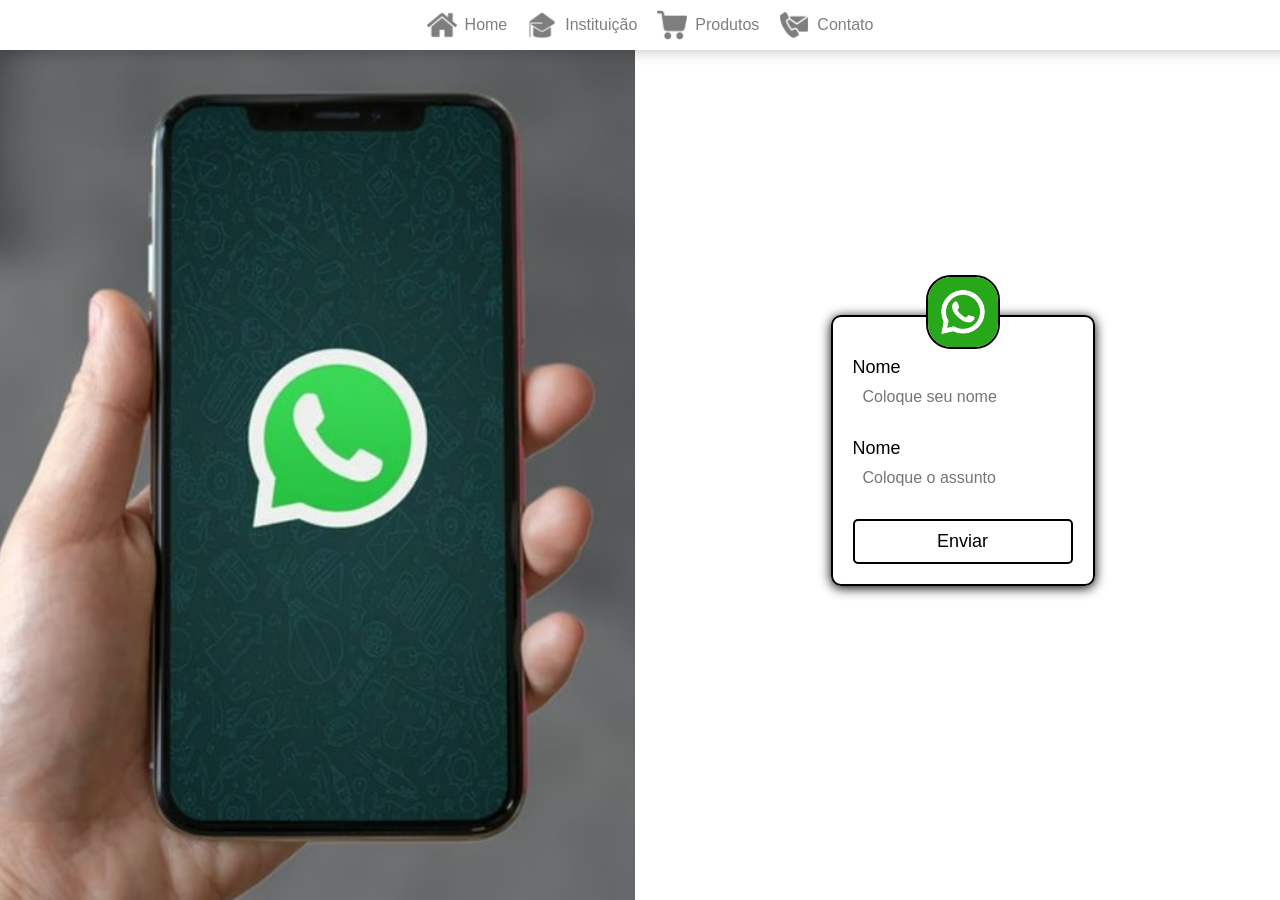
<file: contact/index.html>
<!DOCTYPE html>
<html lang="en">
<head>
    <meta charset="UTF-8">
    <meta name="viewport" content="width=device-width, initial-scale=1.0">
    <title>Contato</title>
<link rel="stylesheet" href="style.css">

</head>
<body>
    <nav>
       <a class="nav-item" href="../home/index.html">
            <img class="icone-nav" src="../assets/icons/home.png" alt="home">
            <p>Home</p>
        </a>
        <a class="nav-item" href="../Institution/index.html">
            <img class="icone-nav" src="../assets/icons/school.png" alt="home">
            <p>Instituição</p>
        </a>
        <a class="nav-item" href="../Products/index.html">
            <img class="icone-nav" src="../assets/icons/cart.png" alt="home">
            <p>Produtos</p>
        </a>
        <a class="nav-item" href="../Contact/index.html">
            <img class="icone-nav" src="../assets/icons/contact-us.png" alt="home">
            <p>Contato</p>
        </a>
    </nav>

    <div id="wrap-open" class="wrap-open" onclick="abrir()">
        <img src="../assets/icons/menu.png" alt="menu">
    </div>

    <div id="menu-mobile">
        <img onclick="fechar()" src="../assets/icons/exit.png" alt="dá o fora daqui">
        <a href="../home/index.html">Home</a>
        <a href="../Institution/index.html">Instituição</a>
        <a href="../Products/index.html">Produtos</a>
        <a href="../contact/index.html">Contato</a>
    </div>

    <section class="s1">
        <div class="img-div"></div>
        <div class="form-div">
            <div class="formulario">
                <img src="../assets/icons/whats.jpg" alt="whatsapp">
                <div class="wrap-inputs">
                    <label for="nome">Nome</label>
                    <input type="text" id="nome" placeholder="Coloque seu nome">
                </div>
                <div class="wrap-inputs">
                    <label for="assunto">Nome</label>
                    <input type="text" id="assunto" placeholder="Coloque o assunto">
                </div>

                <button onclick="enviar()">Enviar</button>
            </div>
        </div>
    </section>

    <script src="script.js"></script>
</body>
</html>
</file>
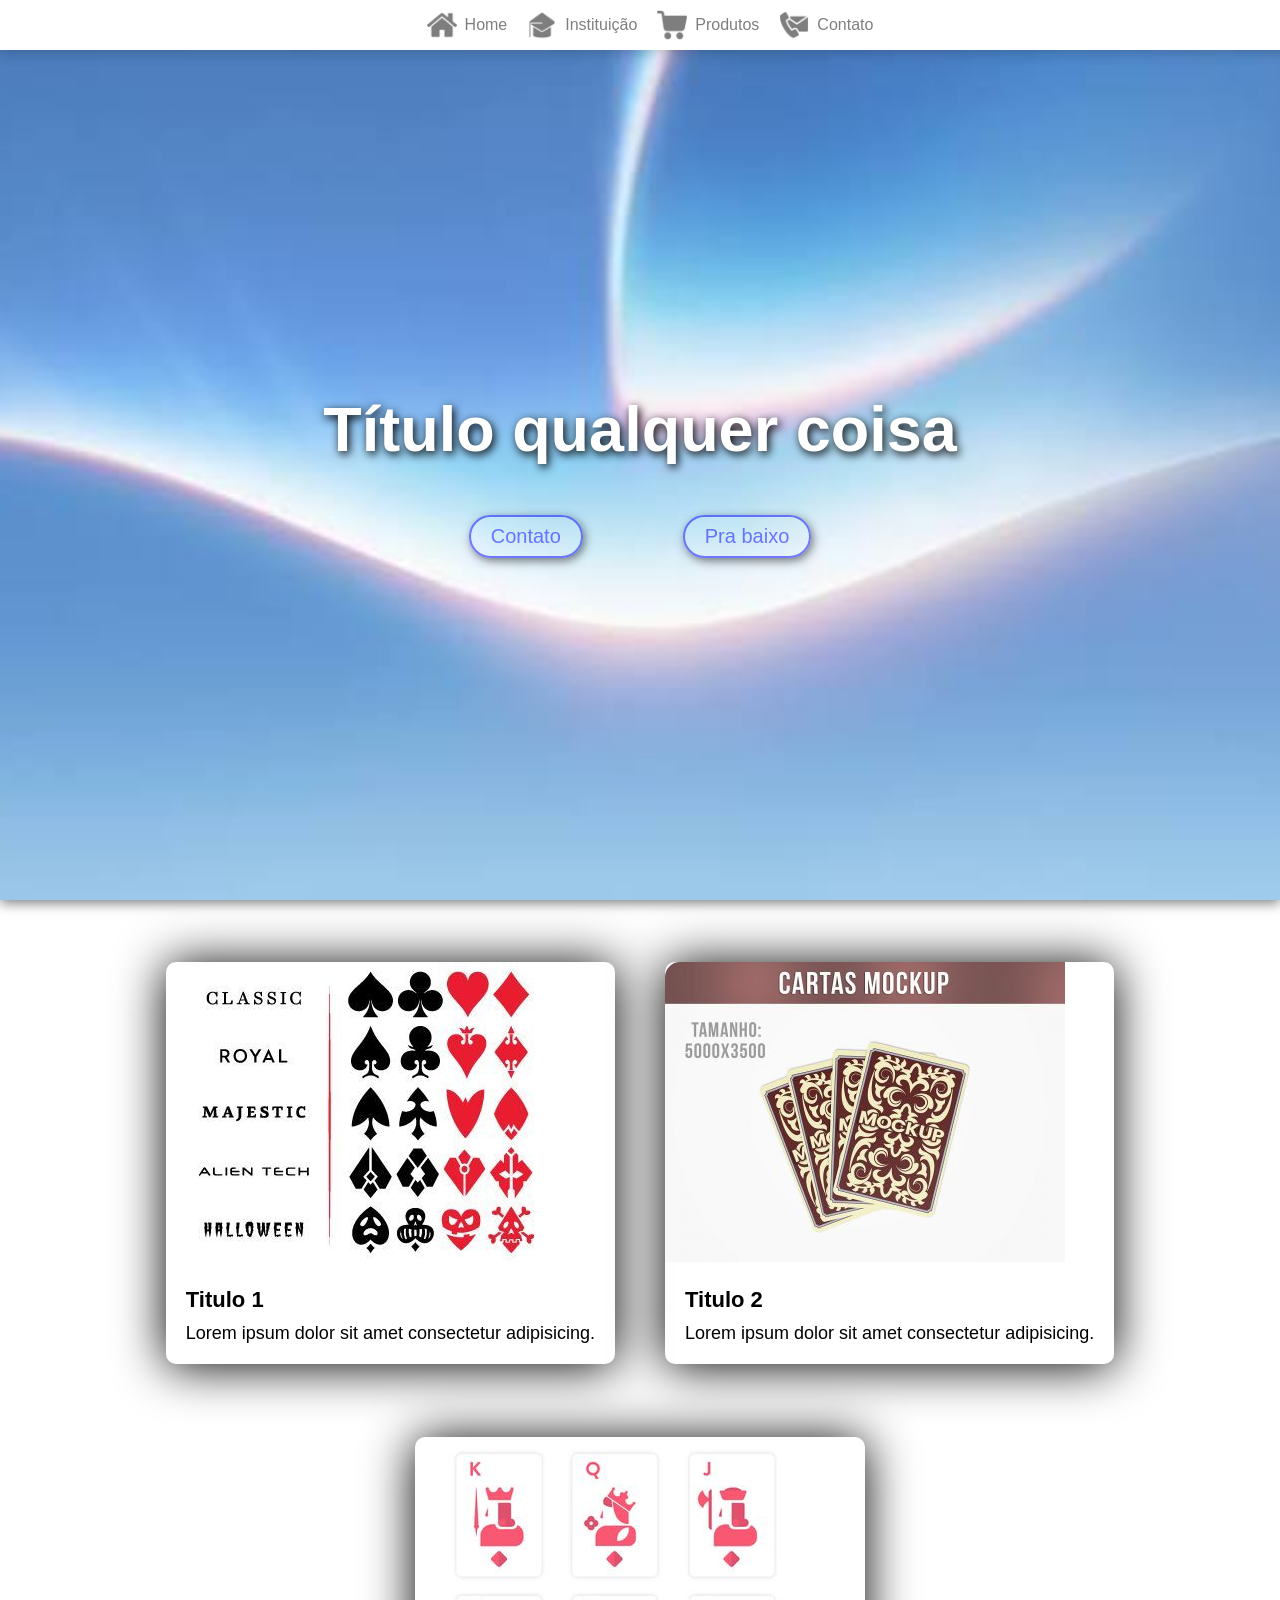
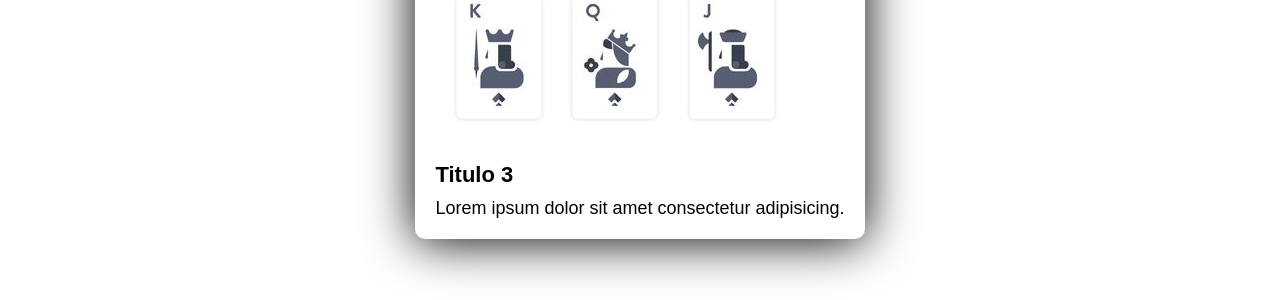
<file: home/index.html>
<!DOCTYPE html>
<html lang="en">
<head>
    <meta charset="UTF-8">
    <meta name="viewport" content="width=device-width, initial-scale=1.0">
    <title>Site institucional</title>
    <link rel="stylesheet" href="style.css">

</head>
<body>
    <nav>
        <a class="nav-item" href="../home/index.html">
            <img class="icone-nav" src="../assets/icons/home.png" alt="home">
            <p>Home</p>
        </a>
        <a class="nav-item" href="../Institution/index.html">
            <img class="icone-nav" src="../assets/icons/school.png" alt="home">
            <p>Instituição</p>
        </a>
        <a class="nav-item" href="../Products/index.html">
            <img class="icone-nav" src="../assets/icons/cart.png" alt="home">
            <p>Produtos</p>
        </a>
        <a class="nav-item" href="../Contact/index.html">
            <img class="icone-nav" src="../assets/icons/contact-us.png" alt="home">
            <p>Contato</p>
        </a>
    </nav>

    <div id="wrap-open" class="wrap-open" onclick="abrir()">
        <img src="../assets/icons/menu.png" alt="menu">
    </div>

    <div id="menu-mobile">
        <img onclick="fechar()" src="../assets/icons/exit.png" alt="dá o fora daqui">
        <a href="../home/index.html">Home</a>
        <a href="../Institution/index.html">Instituição</a>
        <a href="../Products/index.html">Produtos</a>
        <a href="../contact/index.html">Contato</a>
    </div>

    <section class="s1">
         <div class="wrap-divs">
            <div class="tittle-div">
                <h1>Título qualquer coisa</h1>
            </div>
            <div class="wrap-btns">
                <button onclick="irParaContato()">Contato</button>
                <button onclick="praBaixo()">Pra baixo</button>
            </div>
        </div>
    </section>

    <section class="s2">
        <div class="card">
           <div class="wrap-img">
                <img src="../assets/images/card01.jpg" alt="carta1">
            </div>
            <div class="wrap-texts">
                <h2>Titulo 1</h2>
                <p>Lorem ipsum dolor sit amet consectetur adipisicing.</p>
            </div>
        </div>
        <div class="card">
             <div class="wrap-img">
                <img src="../assets/images/card02.jpg" alt="carta2">
            </div>
            <div class="wrap-texts">
                <h2>Titulo 2</h2>
                <p>Lorem ipsum dolor sit amet consectetur adipisicing.</p>
            </div>
        </div>
        <div class="card">
             <div class="wrap-img">
                <img src="../assets/images/card03.jpg" alt="carta3">
            </div>
            <div class="wrap-texts">
                <h2>Titulo 3</h2>
                <p>Lorem ipsum dolor sit amet consectetur adipisicing.</p>
            </div>
        </div>
    </section>

    <script src="script.js"></script>
</body>
</html>
</file>
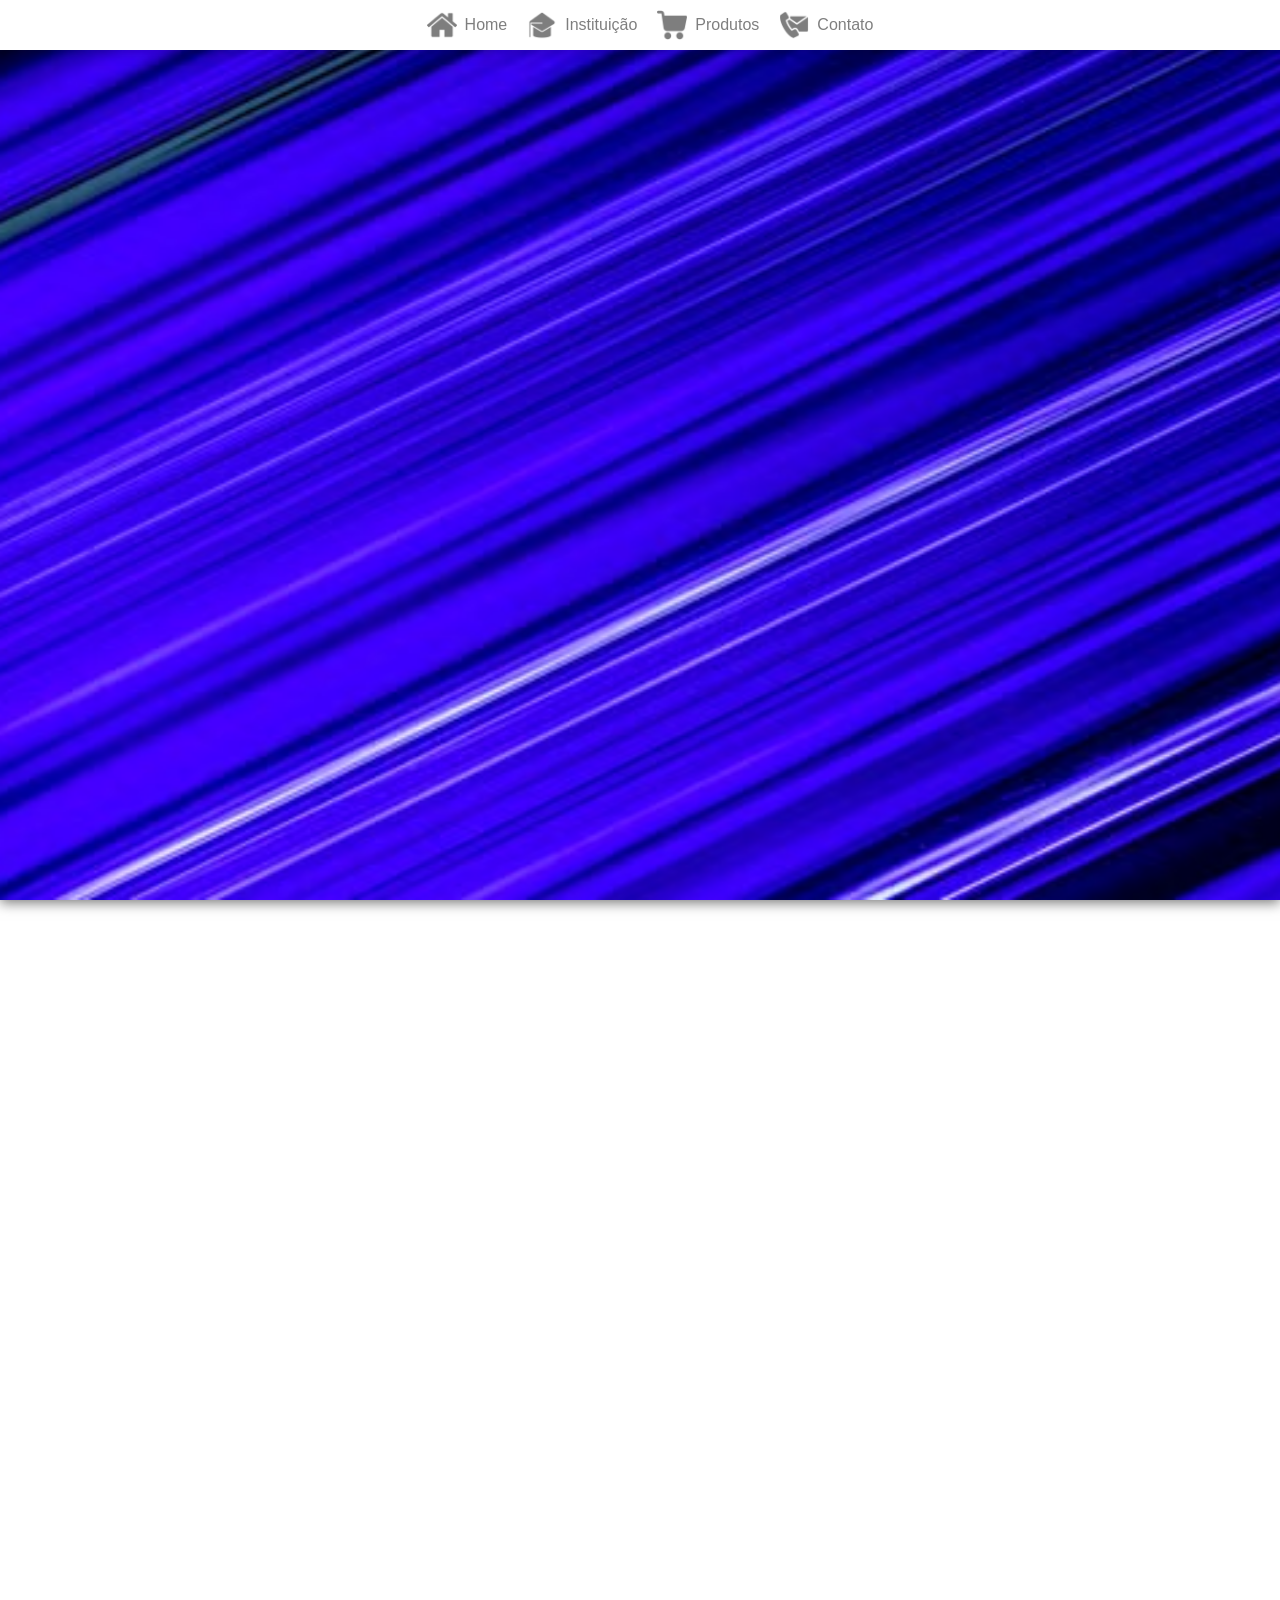
<file: Institution/index.html>
<!DOCTYPE html>
<html lang="en">
<head>
    <meta charset="UTF-8">
    <meta name="viewport" content="width=device-width, initial-scale=1.0">
    <title>Instituição</title>
<link rel="stylesheet" href="style.css">

</head>
<body>
    <nav>
        <a class="nav-item" href="../home/index.html">
            <img class="icone-nav" src="../assets/icons/home.png" alt="home">
            <p>Home</p>
        </a>
        <a class="nav-item" href="../Institution/index.html">
            <img class="icone-nav" src="../assets/icons/school.png" alt="home">
            <p>Instituição</p>
        </a>
        <a class="nav-item" href="../Products/index.html">
            <img class="icone-nav" src="../assets/icons/cart.png" alt="home">
            <p>Produtos</p>
        </a>
        <a class="nav-item" href="../Contact/index.html">
            <img class="icone-nav" src="../assets/icons/contact-us.png" alt="home">
            <p>Contato</p>
        </a>
    </nav>

    <div id="wrap-open" class="wrap-open" onclick="abrir()">
        <img src="../assets/icons/menu.png" alt="menu">
    </div>

    <div id="menu-mobile">
        <img onclick="fechar()" src="../assets/icons/exit.png" alt="dá o fora daqui">
        <a href="../home/index.html">Home</a>
        <a href="../Institution/index.html">Instituição</a>
        <a href="../Products/index.html">Produtos</a>
        <a href="../contact/index.html">Contato</a>
    </div>

    <section class="s1">

    </section>

    <section class="s2">

    </section>

    <script src="script.js"></script>
</body>
</html>
</file>
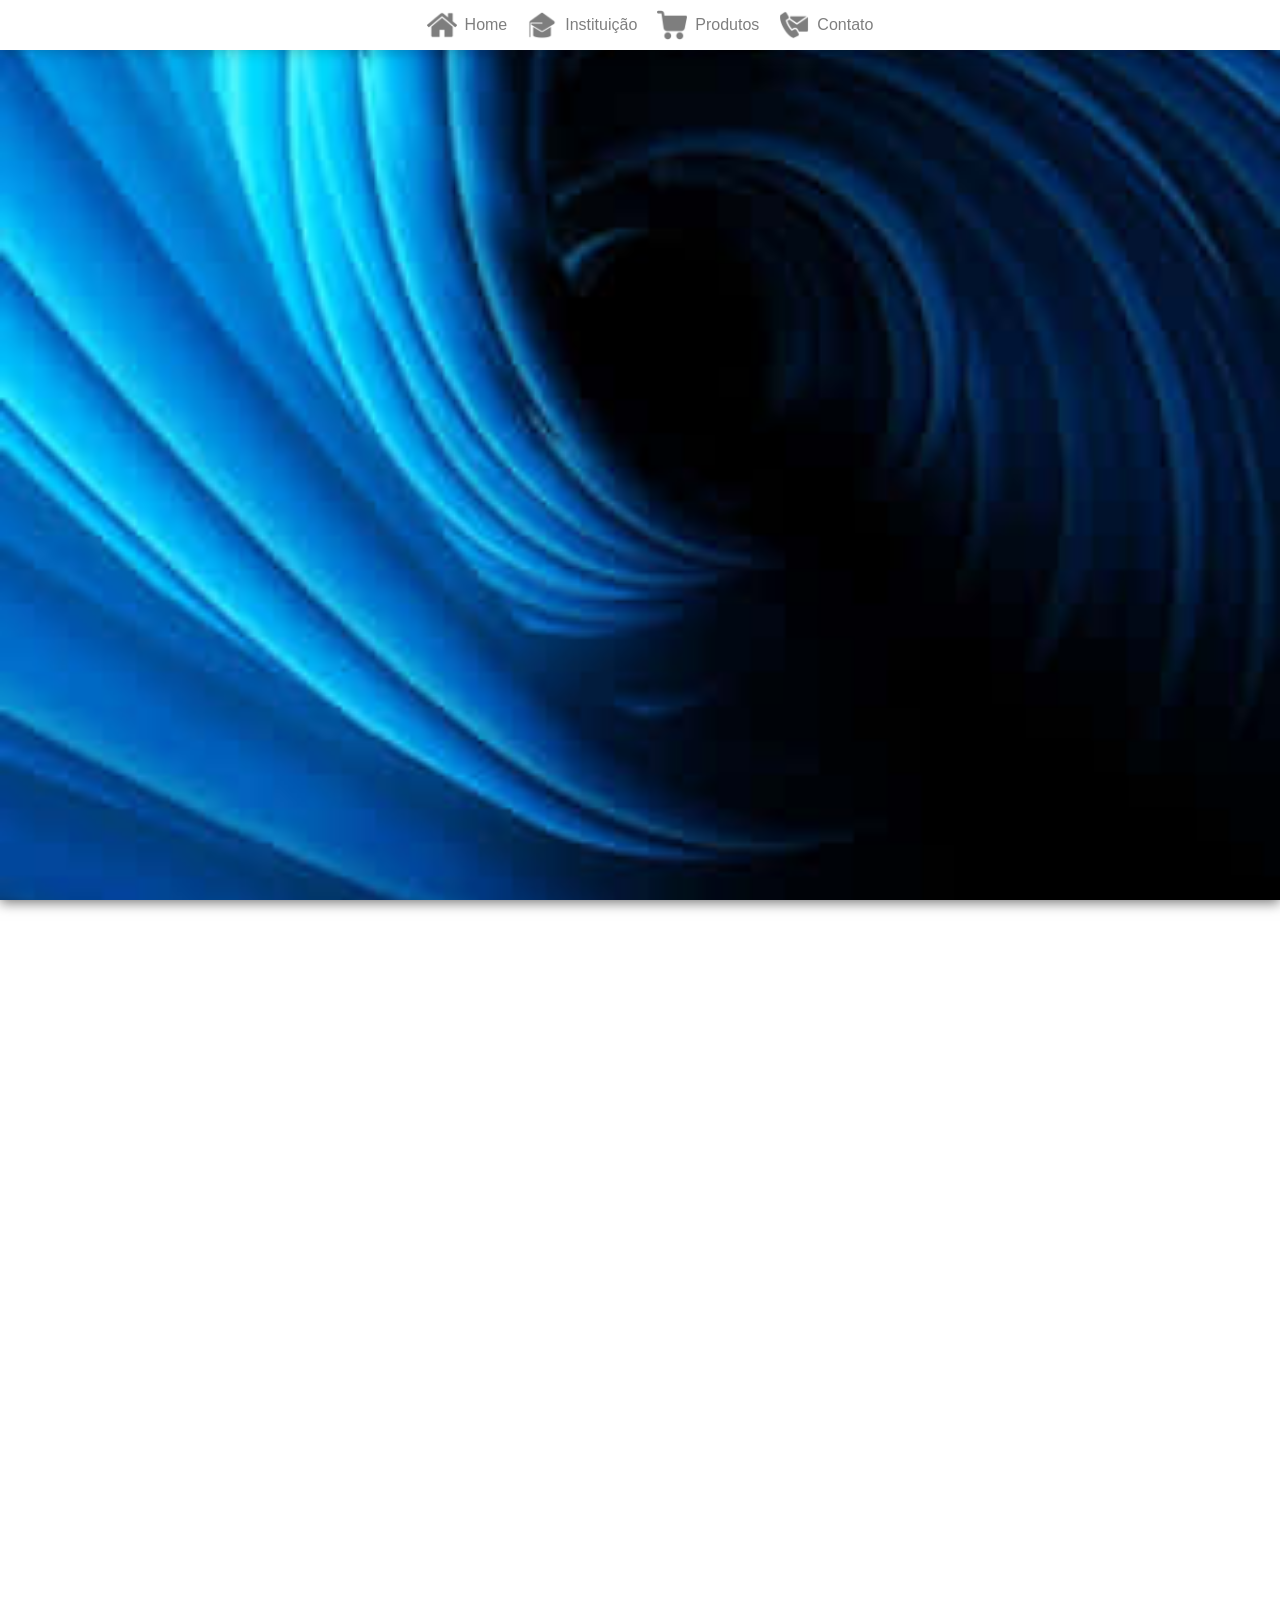
<file: Products/index.html>
<!DOCTYPE html>
<html lang="en">
<head>
    <meta charset="UTF-8">
    <meta name="viewport" content="width=device-width, initial-scale=1.0">
    <title>Produtos</title>
<link rel="stylesheet" href="style.css">

</head>
<body>
    <nav>
       <a class="nav-item" href="../home/index.html">
            <img class="icone-nav" src="../assets/icons/home.png" alt="home">
            <p>Home</p>
        </a>
        <a class="nav-item" href="../Institution/index.html">
            <img class="icone-nav" src="../assets/icons/school.png" alt="home">
            <p>Instituição</p>
        </a>
        <a class="nav-item" href="../Products/index.html">
            <img class="icone-nav" src="../assets/icons/cart.png" alt="home">
            <p>Produtos</p>
        </a>
        <a class="nav-item" href="../Contact/index.html">
            <img class="icone-nav" src="../assets/icons/contact-us.png" alt="home">
            <p>Contato</p>
        </a>
    </nav>

    <div id="wrap-open" class="wrap-open" onclick="abrir()">
        <img src="../assets/icons/menu.png" alt="menu">
    </div>

    <div id="menu-mobile">
        <img onclick="fechar()" src="../assets/icons/exit.png" alt="dá o fora daqui">
        <a href="../home/index.html">Home</a>
        <a href="../Institution/index.html">Instituição</a>
        <a href="../Products/index.html">Produtos</a>
        <a href="../contact/index.html">Contato</a>
    </div>

    <section class="s1">
       
    </section>

    <section class="s2">

    </section>

    <script src="script.js"></script>
</body>
</html>
</file>
<file: contact/style.css>
* {
    padding: 0;
    margin: 0;
}

nav {
    display: flex;
    justify-content: center;
    gap: 20px;
    box-shadow: 0px 3px 12px #00000030;
    padding: 10px;
    position: fixed;
    width: 100%;
    background-color: #ffffff;
}

label{
    font-family: Arial, Helvetica, sans-serif;
    font-size: 18px;
    margin-top: 20px;
}

input{
    padding: 10px;
    outline: none;
    border: none;
    border-bottom: 2px solid rgba(0, 0, 0, 0);
    font-size: 16px;
}

button{
    color: rgb(0, 0, 0);
    padding: 10px;
    margin-top: 20px;
    width: 100%;
    background: none;
    border: none;
    border: 2px solid rgb(0, 0, 0);
    border-radius: 5px;
    transition: all 200ms ease-in-out;
    font-size: 18px
}

button:hover{
    cursor: pointer;
    color: rgb(255, 255, 255);
    background: rgb(0, 0, 0);
}

.nav-item {
    display: flex;
    align-items: center;
    justify-content: center;
    text-decoration: none;
    color: black;
    gap: 8px;
    opacity: 0.5;
    transition: all 200ms ease-in-out;
}

.nav-item:hover {
    opacity: 1;
}

.icone-nav {
    width: 30px;
    height: auto;
}

.nav-item p {
    font-size: 16px;
    font-family: Arial, Helvetica, sans-serif;
}

.s1 {
    height: 100vh;
    display: flex;
    align-items: center;
    justify-content: center;
    gap: 10px;
}
.formulario{
    border: 2px solid rgb(0, 0, 0);
    padding: 20px;
    border-radius: 10px;
    box-shadow: 0px 2px 12px rgb(0, 0, 0);
    position: relative;
}

.formulario img{
    width: 70px;
    position: absolute;
    left: 50%;
    top: -5px;
    transform: translate(-50%, -50%);
    border: 2px solid rgb(0, 0, 0);
    border-radius: 25px;
}
.wrap-inputs{
    display: flex;
    flex-direction: column;
    color: rgb(0, 0, 0);
}

.img-div{
    background-image: url("../assets/images/zap.avif");
    background-repeat: no-repeat;
    background-position: center;
    background-size: cover;
    height: 100vh;
    width: 50vw;
}
.form-div{
    display: flex;
    align-items: center;
    justify-content: center;
    height: 100vh;
    width: 50vw;
}

.wrap-open, .wrap-open img {
    display: none;
}

#menu-mobile, #menu-mobile img{
    display: none;
}

@media (width <= 1000px) {
    nav {
        display: none;
    }
    .img-div{
        display: none;
    }
    .wrap-open {
        display: flex;
        background-color: #ffffff;
        opacity: 0.5;
        width: 50px;
        height: 50px;
        position: absolute;
        right: 10px;
        top: 10px;
        align-items: center;
        justify-content: center;
        border-radius: 5px;
        transition: all 200ms ease-in-out;
    }
    .wrap-open:hover{
          opacity: 1;
          cursor: pointer;
    }
    .wrap-open img {
        display: flex;
        width: 35px;
    }
    #menu-mobile{
        display: none;
        align-items: center;
        justify-content: center;
        flex-direction: column;
        gap: 20px;
        font-size: 32px;
        height: 100vh;
        animation: deCima 1s ease-in-out;
    }
    #menu-mobile a{
        text-decoration: none;
        font-family: Arial, Helvetica, sans-serif;
        color: black;
        opacity: 0.5;
        transition: all 200ms ease-in-out;
    }

    #menu-mobile a:hover{
        opacity: 1;
        font-weight: bold;
    }

    #menu-mobile img{
        display: block;
        width: 35px;
        position: absolute;
        top: 18px;
        right: 18px;
        opacity: 0.5;
        transition: all 200ms ease-in-out;
    }
    #menu-mobile img:hover{
        cursor: pointer;
        opacity: 1;
    }
}

@keyframes deCima {
    0%{
        transform: translateY(-100%);
        opacity: 0;
        height: 0vh;
    }
    50%{
        opacity: 0;
    }
}
</file>
<file: home/style.css>
* {
    padding: 0;
    margin: 0;
}

nav {
    display: flex;
    justify-content: center;
    gap: 20px;
    box-shadow: 0px 3px 12px #00000030;
    padding: 10px;
    position: fixed;
    width: 100%;
    background-color: #ffffff;
    z-index: 999;
}

.nav-item {
    display: flex;
    align-items: center;
    justify-content: center;
    text-decoration: none;
    color: black;
    gap: 8px;
    opacity: 0.5;
    transition: all 200ms ease-in-out;
}

.nav-item:hover {
    opacity: 1;
}

.icone-nav {
    width: 30px;
    height: auto;
}

.nav-item p {
    font-size: 16px;
    font-family: Arial, Helvetica, sans-serif;
}

.s1 {
    display: flex;
    align-items: center;
    justify-content: center;
    background-image: url('../assets/images/back.jpg');
    background-position: center;
    background-repeat: no-repeat;
    background-size: cover;
    background-attachment: fixed;
    height: 100vh;
    box-shadow: 0px 3px 12px #00000085;
}

.s2 {
    padding: 50px;
    height: 100vh;
    display: flex;
    align-items: center;
    justify-content: center;
    font-size: 20px;
    flex-wrap: wrap;
    gap: 50px;
}
.wrap-divs{
    padding: 20px;
}
.tittle-div{
    color: #ffffff;
    font-family: Arial, Helvetica, sans-serif;
    font-size: 42px;
    padding: 50px;
    text-shadow: 2px 3px 10px black;
}
.wrap-btns{
    display: flex;
    justify-content: center;
    align-items: center;
    gap: 100px;
}
.wrap-btns button{
    padding: 8px 20px 8px 20px;
    color: blue;
    border: none;
    border-radius: 999px;
    border: 2px solid blue;
    background: none;
    font-size: 20px;
    font-family: Arial, Helvetica, sans-serif;
    box-shadow: 2px 3px 10px black;
    opacity: 0.5;
    transition: all 400ms ease-in-out;
}
.wrap-btns button:hover{
    opacity: 1;
    cursor: pointer;
    box-shadow: 2px 3px 10px rgb(255, 255, 255);
    border: 2px solid rgb(0, 225, 255);
    color: rgb(0, 217, 255);
    transform: scale(1.1);
}


.wrap-open, .wrap-open img {
    display: none;
}

#menu-mobile, #menu-mobile img{
    display: none;
}

.card{
    box-shadow: 0px 2px 50px black;
    border-radius: 10px;
    transition: all 200ms ease-in-out;
}

.wrap-img{
    overflow: hidden;
    border-top-left-radius: 15px;
    border-top-right-radius: 15px;
}

.wrap-texts{
    padding: 20px;
    font-family: Arial, Helvetica, sans-serif;
}

.wrap-texts h2{
    font-size: 22px;
    margin-bottom: 10px;
    font-weight: bold;
}

.wrap-texts p{
    font-size: 18px;
}
.card:hover{
    transform: translateY(10px);
    box-shadow: 3px 5px 10px black;
}
@media (width <= 1000px) {
    nav {
        display: none;
    }
    .wrap-open {
        display: flex;
        background-color: #ffffff;
        opacity: 0.5;
        width: 50px;
        height: 50px;
        position: absolute;
        right: 10px;
        top: 10px;
        align-items: center;
        justify-content: center;
        border-radius: 5px;
        transition: all 200ms ease-in-out;
    }
    .wrap-open:hover{
          opacity: 1;
          cursor: pointer;
    }
    .wrap-open img {
        display: flex;
        width: 35px;
    }
    #menu-mobile{
        display: none;
        align-items: center;
        justify-content: center;
        flex-direction: column;
        gap: 20px;
        font-size: 32px;
        height: 100vh;
        animation: deCima 1s ease-in-out;
    }
    #menu-mobile a{
        text-decoration: none;
        font-family: Arial, Helvetica, sans-serif;
        color: black;
        opacity: 0.5;
        transition: all 200ms ease-in-out;
    }

    #menu-mobile a:hover{
        opacity: 1;
        font-weight: bold;
    }

    #menu-mobile img{
        display: block;
        width: 35px;
        position: absolute;
        top: 18px;
        right: 18px;
        opacity: 0.5;
        transition: all 200ms ease-in-out;
    }
    #menu-mobile img:hover{
        cursor: pointer;
        opacity: 1;
    }
    .tittle-div{
        font-size: 28px;
        padding: 20px;
    }
}

@keyframes deCima {
    0%{
        transform: translateY(-100%);
        opacity: 0;
        height: 0vh;
    }
    50%{
        opacity: 0;
    }
}
</file>
<file: Institution/style.css>
* {
    padding: 0;
    margin: 0;
}

nav {
    display: flex;
    justify-content: center;
    gap: 20px;
    box-shadow: 0px 3px 12px #00000030;
    padding: 10px;
    position: fixed;
    width: 100%;
    background-color: #ffffff;
}

.nav-item {
    display: flex;
    align-items: center;
    justify-content: center;
    text-decoration: none;
    color: black;
    gap: 8px;
    opacity: 0.5;
    transition: all 200ms ease-in-out;
}

.nav-item:hover {
    opacity: 1;
}

.icone-nav {
    width: 30px;
    height: auto;
}

.nav-item p {
    font-size: 16px;
    font-family: Arial, Helvetica, sans-serif;
}

.s1 {
    background-image: url('../assets/images/instituicao.avif');
    background-position: center;
    background-repeat: no-repeat;
    background-size: cover;
    background-attachment: fixed;
    height: 100vh;
    box-shadow: 0px 3px 12px #00000085;
}

.s2 {
    height: 100vh;
}


.wrap-open, .wrap-open img {
    display: none;
}

#menu-mobile, #menu-mobile img{
    display: none;
}

@media (width <= 1000px) {
    nav {
        display: none;
    }
    .wrap-open {
        display: flex;
        background-color: #ffffff;
        opacity: 0.5;
        width: 50px;
        height: 50px;
        position: absolute;
        right: 10px;
        top: 10px;
        align-items: center;
        justify-content: center;
        border-radius: 5px;
        transition: all 200ms ease-in-out;
    }
    .wrap-open:hover{
          opacity: 1;
          cursor: pointer;
    }
    .wrap-open img {
        display: flex;
        width: 35px;
    }
    #menu-mobile{
        display: none;
        align-items: center;
        justify-content: center;
        flex-direction: column;
        gap: 20px;
        font-size: 32px;
        height: 100vh;
        animation: deCima 1s ease-in-out;
    }
    #menu-mobile a{
        text-decoration: none;
        font-family: Arial, Helvetica, sans-serif;
        color: black;
        opacity: 0.5;
        transition: all 200ms ease-in-out;
    }

    #menu-mobile a:hover{
        opacity: 1;
        font-weight: bold;
    }

    #menu-mobile img{
        display: block;
        width: 35px;
        position: absolute;
        top: 18px;
        right: 18px;
        opacity: 0.5;
        transition: all 200ms ease-in-out;
    }
    #menu-mobile img:hover{
        cursor: pointer;
        opacity: 1;
    }
}

@keyframes deCima {
    0%{
        transform: translateY(-100%);
        opacity: 0;
        height: 0vh;
    }
    50%{
        opacity: 0;
    }
}
</file>
<file: Products/style.css>
* {
    padding: 0;
    margin: 0;
}

nav {
    display: flex;
    justify-content: center;
    gap: 20px;
    box-shadow: 0px 3px 12px #00000030;
    padding: 10px;
    position: fixed;
    width: 100%;
    background-color: #ffffff;
}

.nav-item {
    display: flex;
    align-items: center;
    justify-content: center;
    text-decoration: none;
    color: black;
    gap: 8px;
    opacity: 0.5;
    transition: all 200ms ease-in-out;
}

.nav-item:hover {
    opacity: 1;
}

.icone-nav {
    width: 30px;
    height: auto;
}

.nav-item p {
    font-size: 16px;
    font-family: Arial, Helvetica, sans-serif;
}


.s1 {
    background-image: url('../assets/images/produtos.jpg');
    background-position: center;
    background-repeat: no-repeat;
    background-size: cover;
    background-attachment: fixed;
    height: 100vh;
    box-shadow: 0px 3px 12px #00000085;
}

.s2 {
    height: 100vh;
}


.wrap-open, .wrap-open img {
    display: none;
}

#menu-mobile, #menu-mobile img{
    display: none;
}

@media (width <= 1000px) {
    nav {
        display: none;
    }
    .wrap-open {
        display: flex;
        background-color: #ffffff;
        opacity: 0.5;
        width: 50px;
        height: 50px;
        position: absolute;
        right: 10px;
        top: 10px;
        align-items: center;
        justify-content: center;
        border-radius: 5px;
        transition: all 200ms ease-in-out;
    }
    .wrap-open:hover{
          opacity: 1;
          cursor: pointer;
    }
    .wrap-open img {
        display: flex;
        width: 35px;
    }
    #menu-mobile{
        display: none;
        align-items: center;
        justify-content: center;
        flex-direction: column;
        gap: 20px;
        font-size: 32px;
        height: 100vh;
        animation: deCima 1s ease-in-out;
    }
    #menu-mobile a{
        text-decoration: none;
        font-family: Arial, Helvetica, sans-serif;
        color: black;
        opacity: 0.5;
        transition: all 200ms ease-in-out;
    }

    #menu-mobile a:hover{
        opacity: 1;
        font-weight: bold;
    }

    #menu-mobile img{
        display: block;
        width: 35px;
        position: absolute;
        top: 18px;
        right: 18px;
        opacity: 0.5;
        transition: all 200ms ease-in-out;
    }
    #menu-mobile img:hover{
        cursor: pointer;
        opacity: 1;
    }
}

@keyframes deCima {
    0%{
        transform: translateY(-100%);
        opacity: 0;
        height: 0vh;
    }
    50%{
        opacity: 0;
    }
}
</file>
